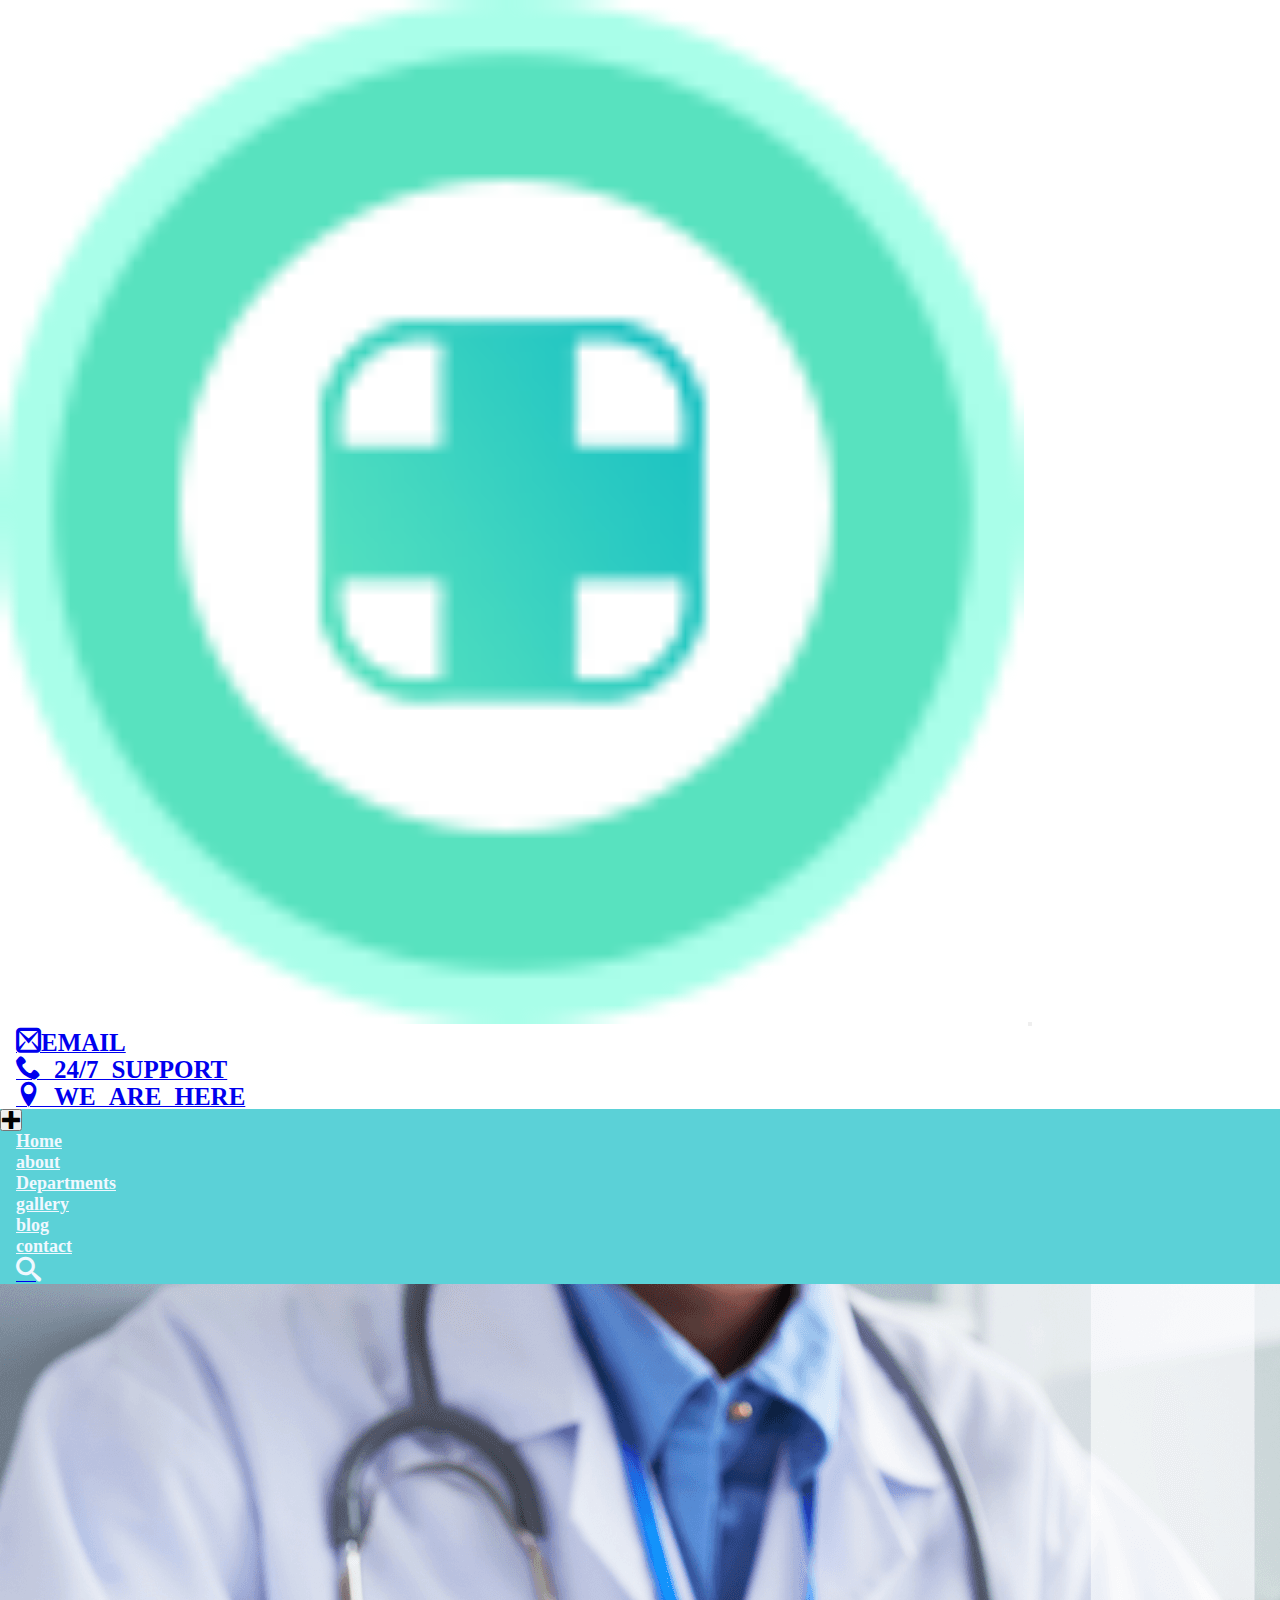
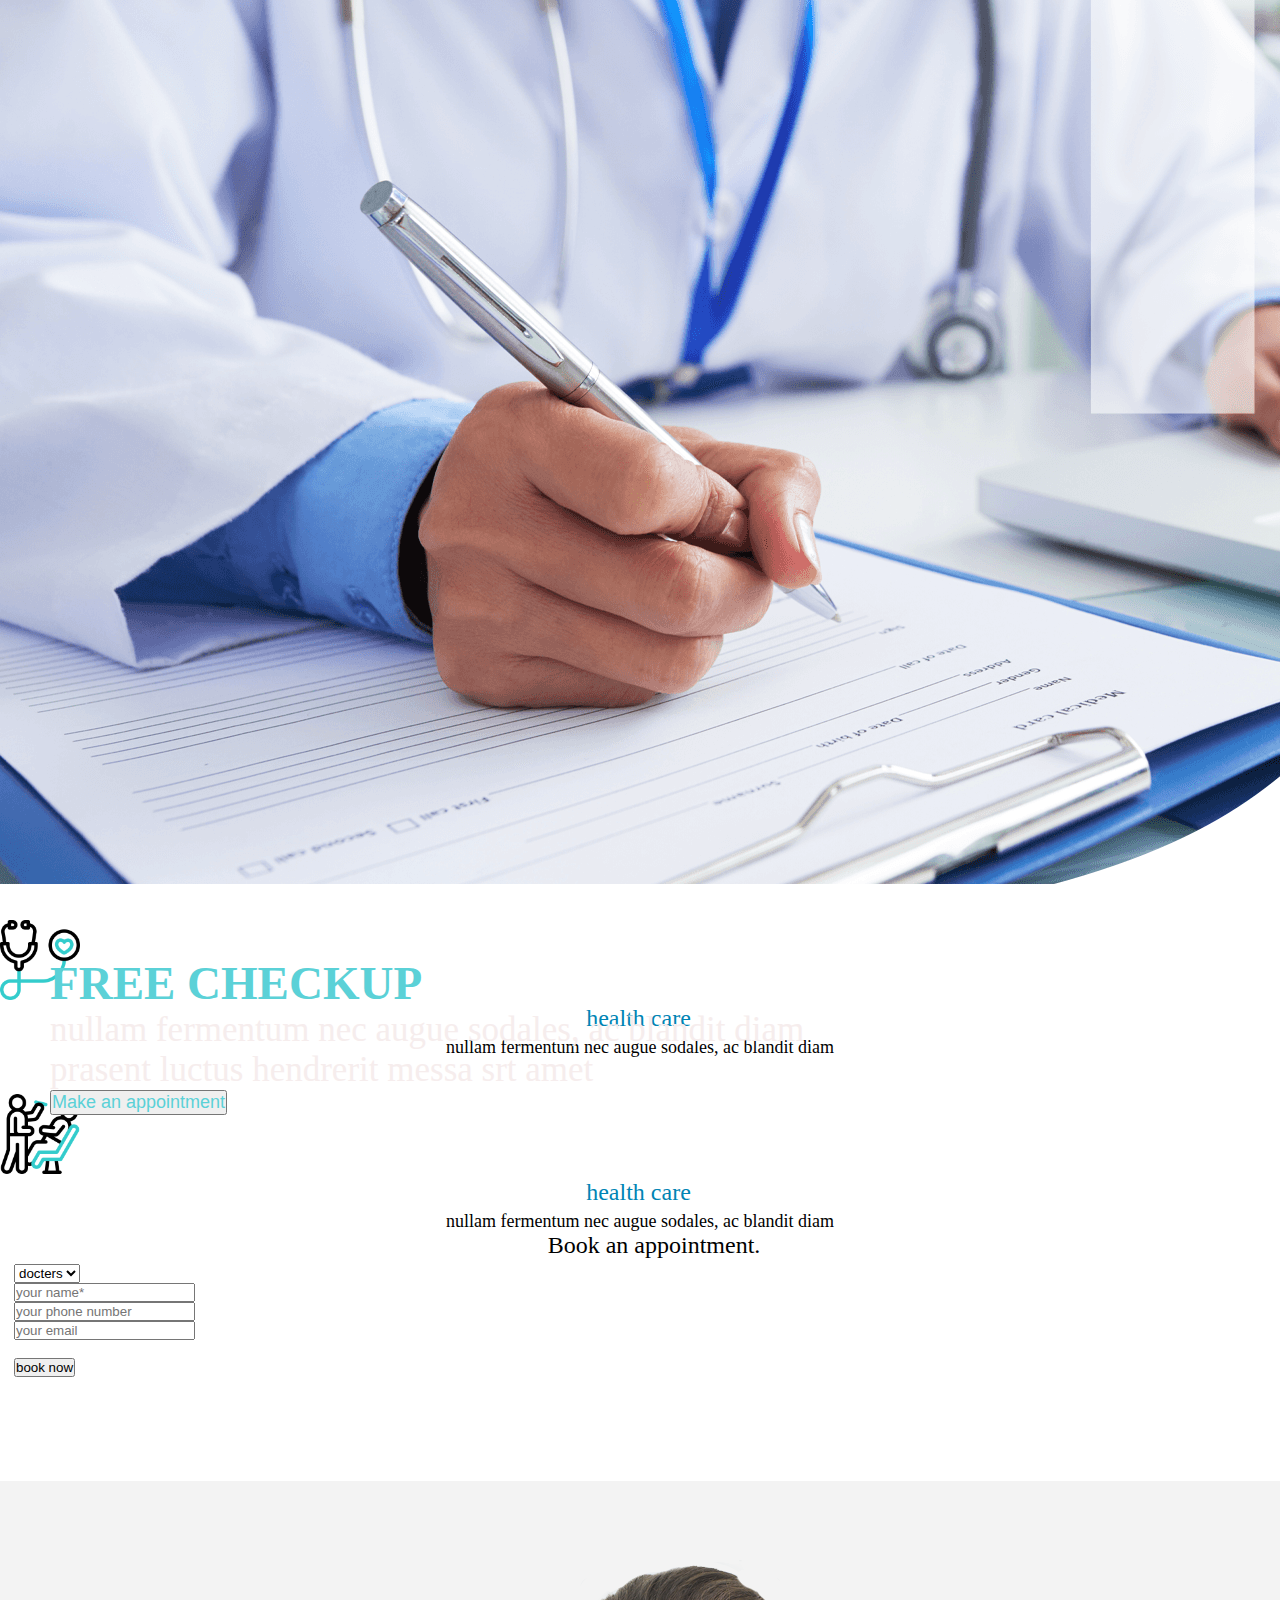
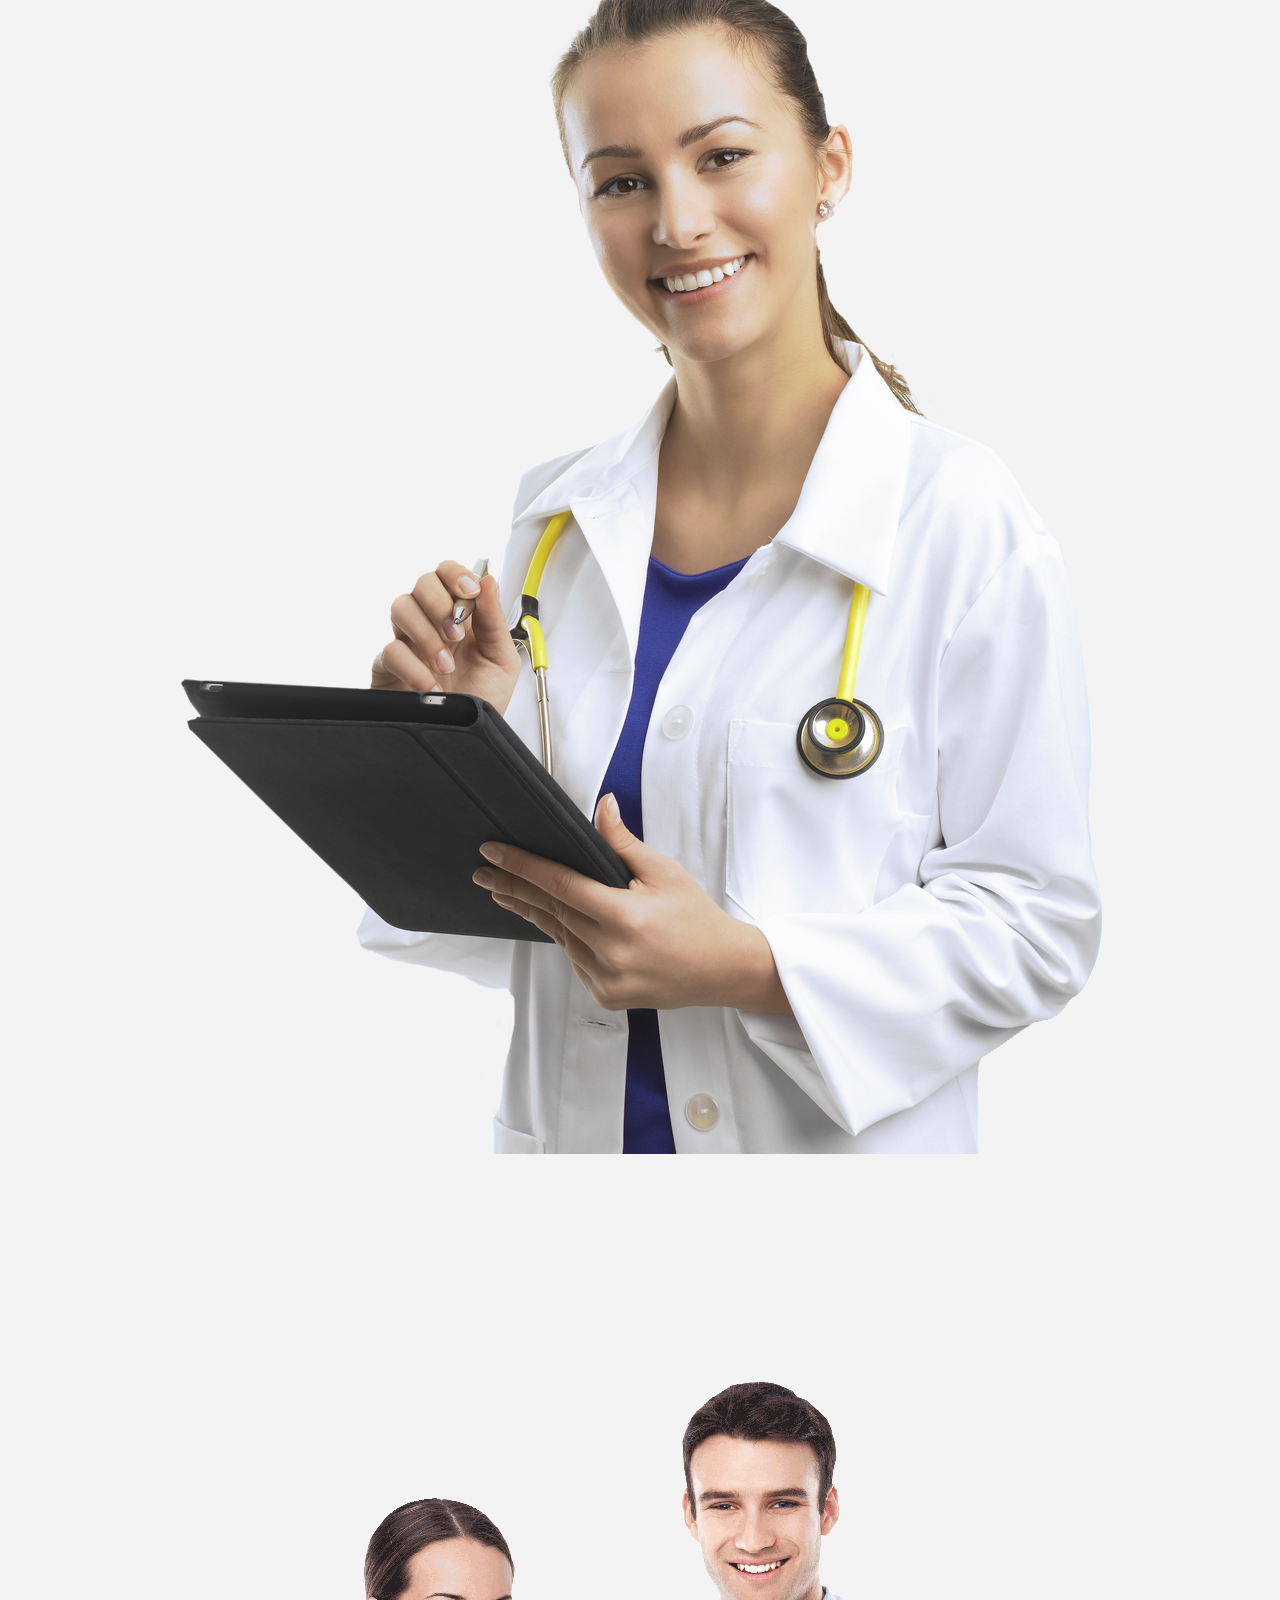
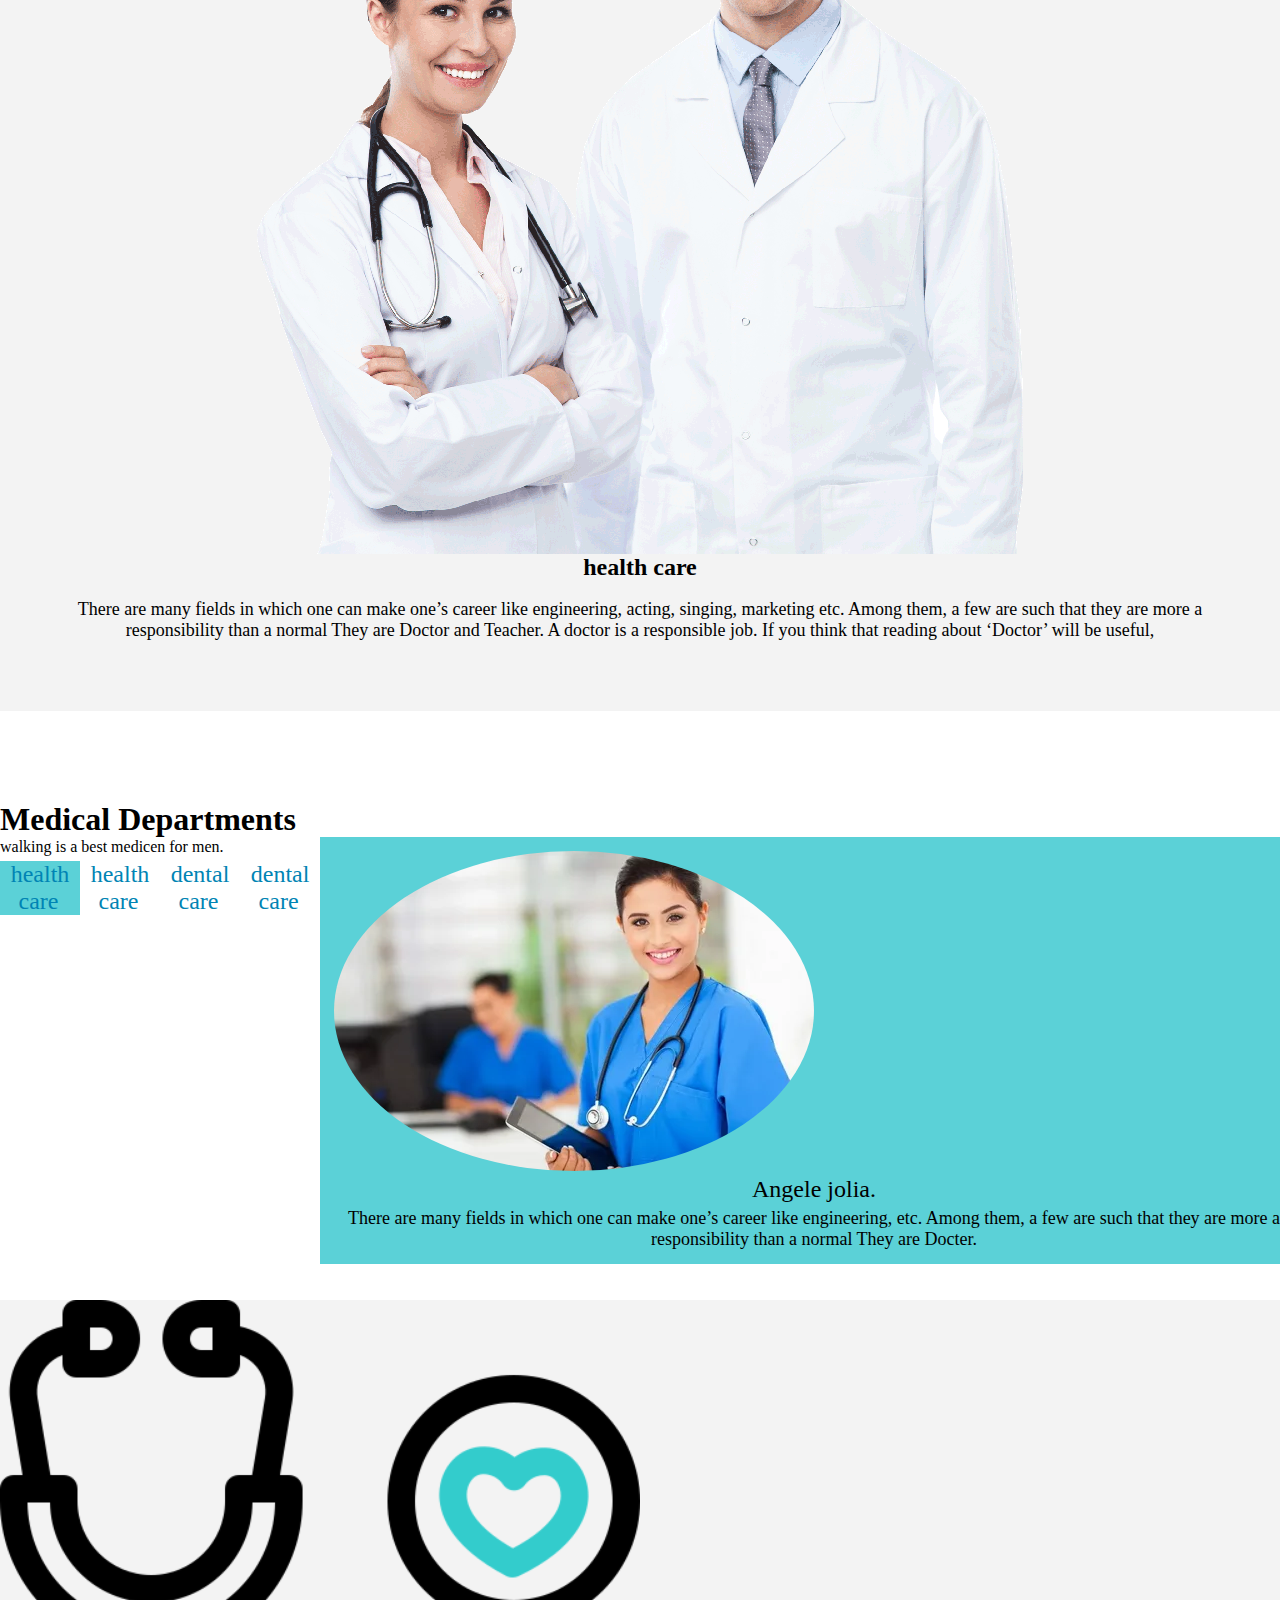
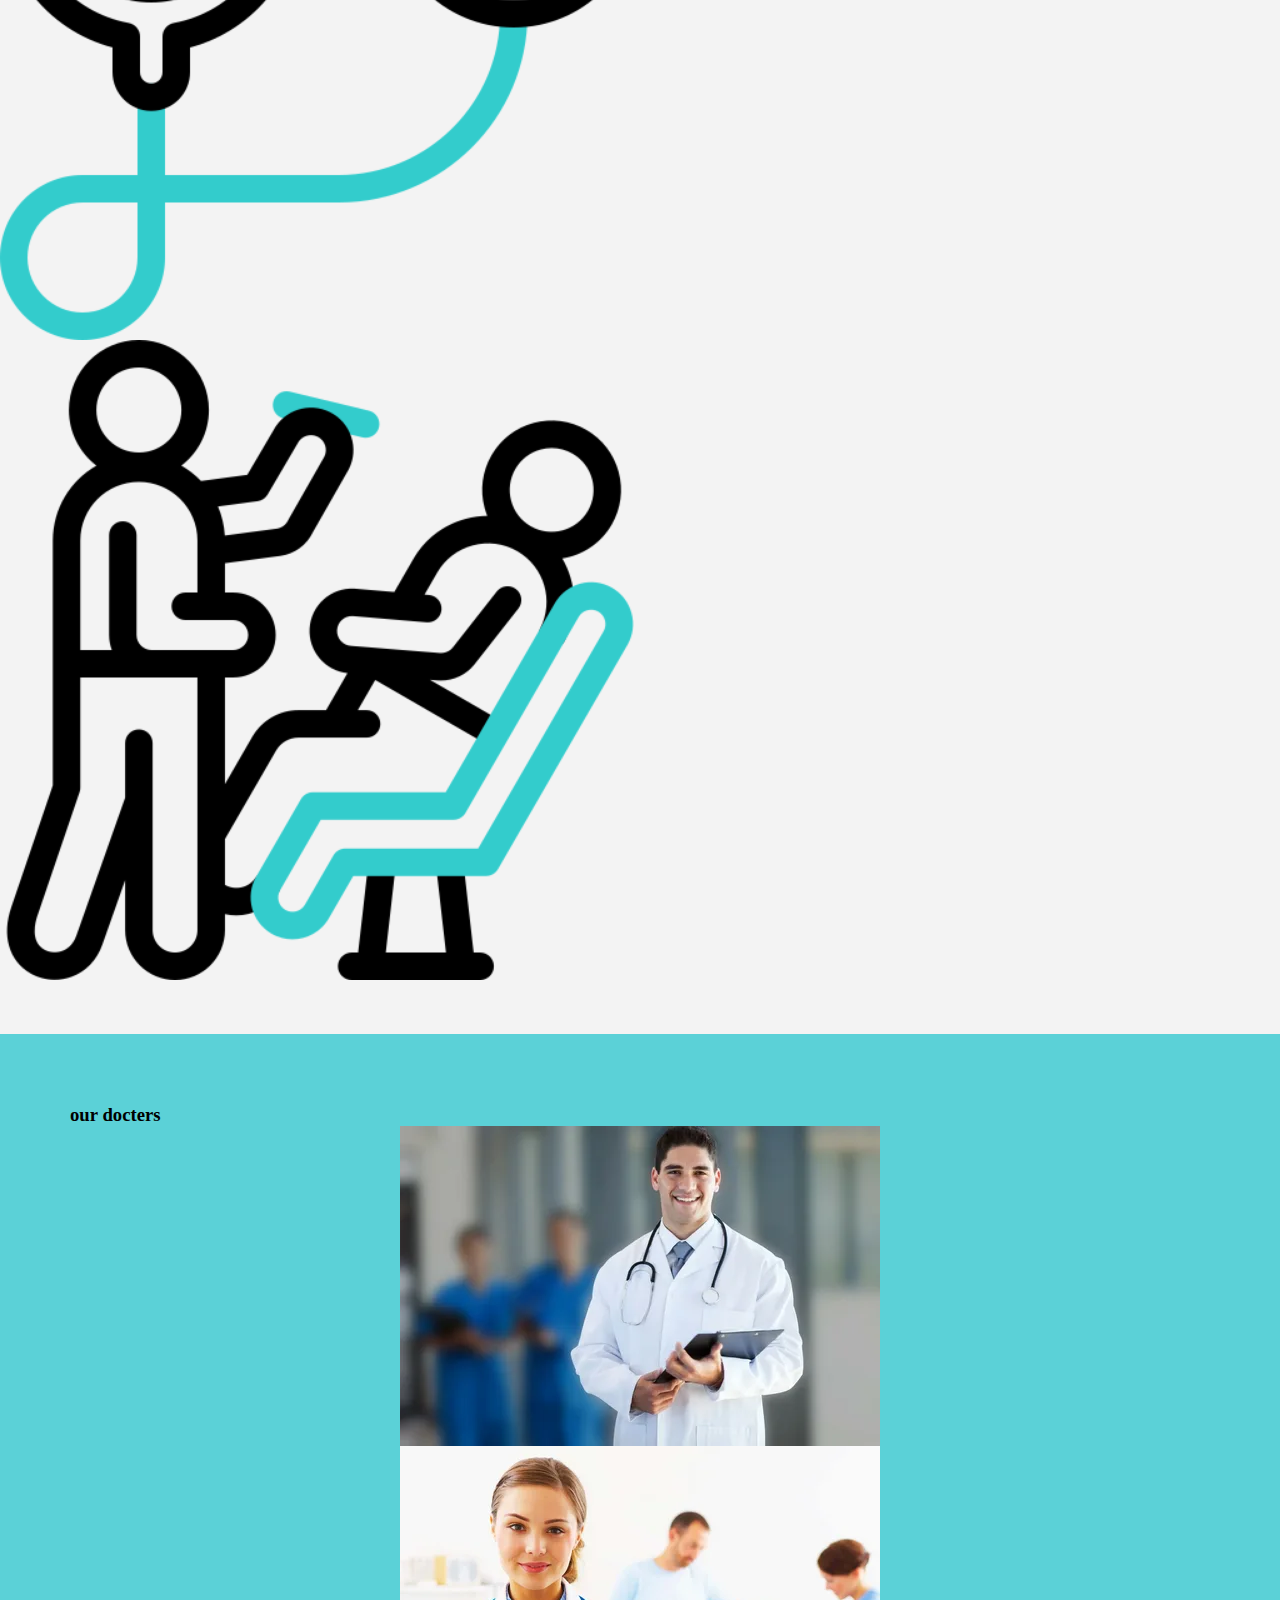
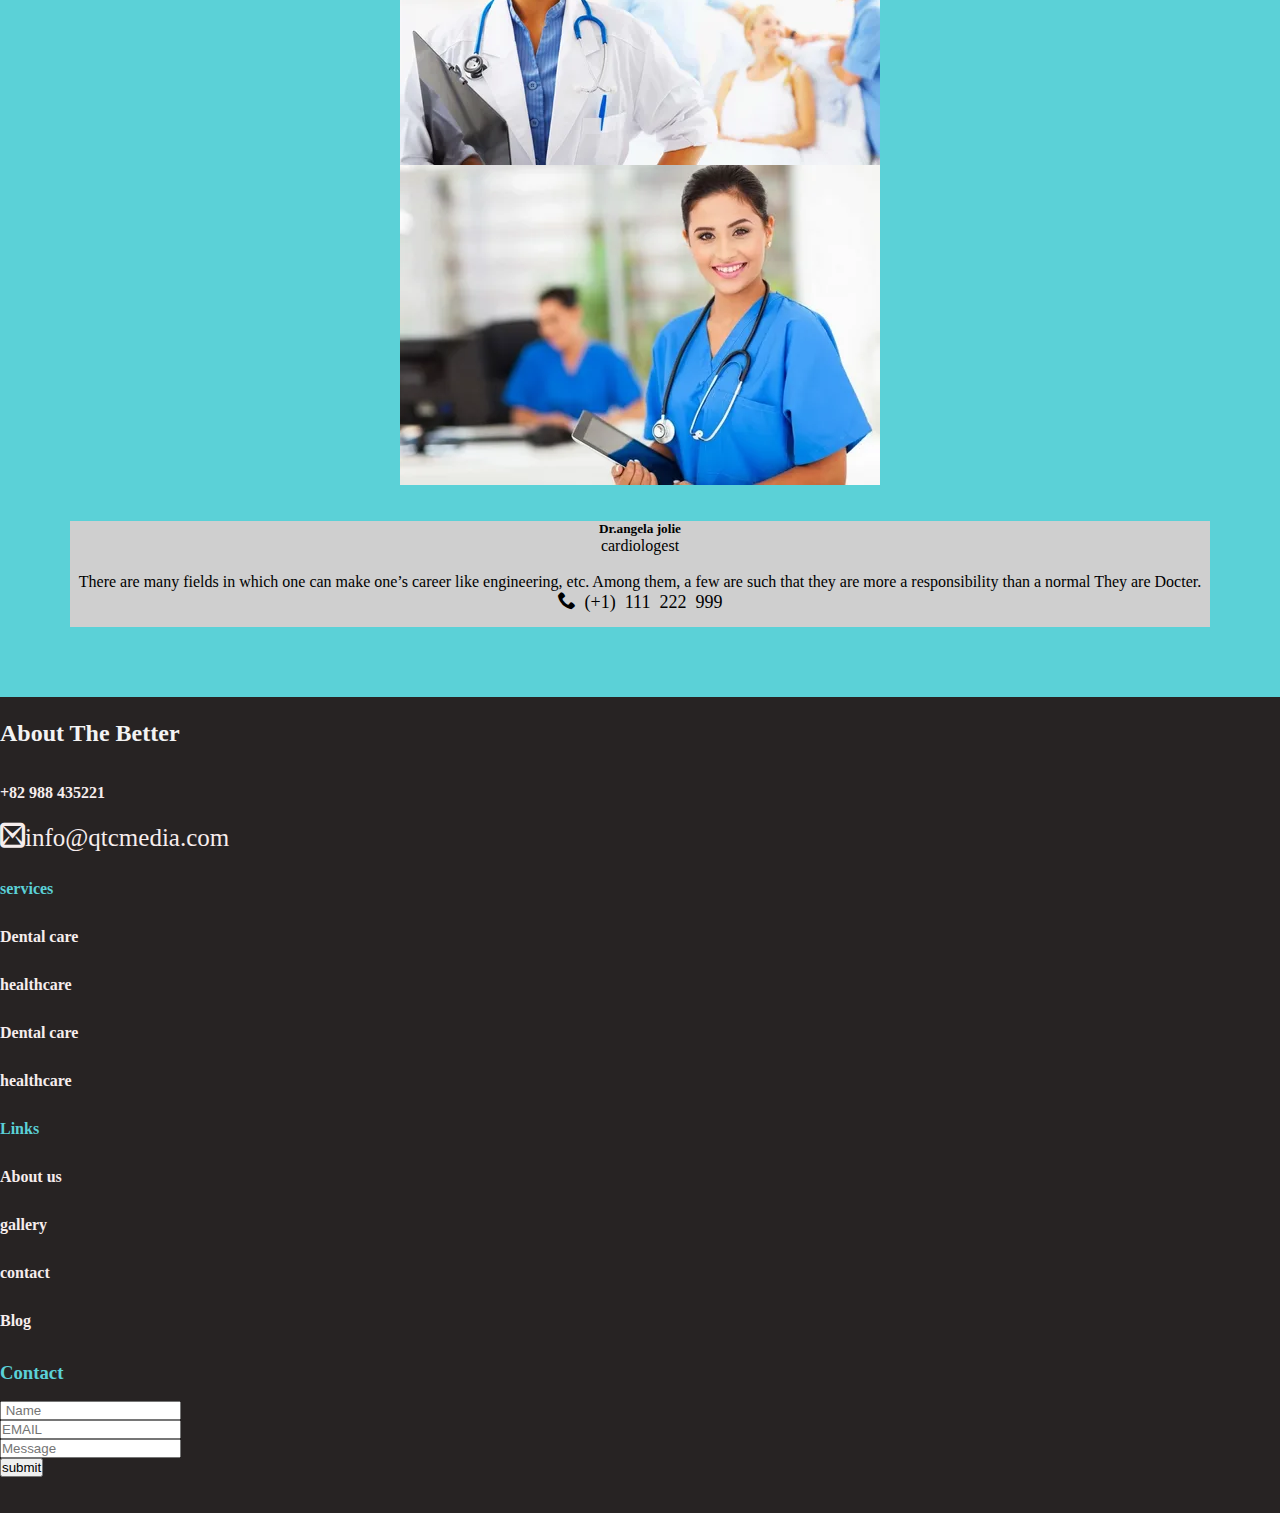
<file: index.html>
<html>
    <head>
        <meta charset="UTF-8">
        <meta name="viewport" content="width=device-width, initial-scale=1.0">
        <link href="https://cdn.jsdelivr.net/npm/bootstrap@5.3.2/dist/css/bootstrap.min.css" rel="stylesheet" integrity="sha384-T3c6CoIi6uLrA9TneNEoa7RxnatzjcDSCmG1MXxSR1GAsXEV/Dwwykc2MPK8M2HN" crossorigin="anonymous"> 
        <link rel="stylesheet" href="assets/ico-moon/style.css">  
        <link rel="stylesheet" href="style.css">
      
        <title>web-task-1</title>
    </head>
    <body>
        <div class="header">
          <div class="container">
          <nav class="navbar navbar-expand-lg navbar-light bg-light">
            <div class="container">
    
              <a class="navbar-brand" href="#"><img src="assets/imgs/thumbnai (3).png" alt="" class="w-50"></a>
              <button class="navbar-toggler" type="button" data-bs-toggle="collapse" data-bs-target="#navbarNavDropdown" aria-controls="navbarNavDropdown" aria-expanded="false" aria-label="Toggle navigation">
                <span class="navbar-toggler-icon"></span>
              </button>
              <div class="collapse navbar-collapse" id="navbarNavDropdown">
                <ul class="navbar-nav">
                  <li class="nav-item">
                    <a class="nav-link" href="#"><span class="icon-mail2"><b>EMAIL</b></span></a>
                    
                  </li>
                  <li class="nav-item">
                    <a class="nav-link" href="#"><span class=" icon-phone"> <b>24/7 SUPPORT </b></span></a>
                  </li>
                  <li class="nav-item">
                    <a class="nav-link" href="#"><span class=" icon-location"> <b> WE ARE HERE</b></span></a>
                  </li>
                

                </ul>
              </div>
            </div>
          </nav>
          <div class="nav-1">
            <nav class="navbar navbar-expand-lg" style="background-color:#5bd1d7;">
                <div class="container">
        
                  <a class="navbar-brand" href="#"></a>
                  <button class="navbar-toggler" type="button" data-bs-toggle="collapse" data-bs-target="#navbarNav" aria-controls="navbarNav" aria-expanded="false" aria-label="icon-plus">
                    <span class="icon-plus"></span>
                  </button>
                  <div class="collapse navbar-collapse" id="navbarNav">
                    <ul class="navbar-nav">
                      <li class="nav-item">
                        <a class="nav-link active" aria-current="page" href="#" style="color: aliceblue;">Home</a>
                      </li>
                      <li class="nav-item">
                        <a class="nav-link active" aria-current="page" href="#"style="color: aliceblue;">about</a>
                      </li>
                      <li class="nav-item">
                        <a class="nav-link active" aria-current="page" href="#" style="color: aliceblue;">Departments</a>
                      </li>
                      <li class="nav-item">
                        <a class="nav-link active" aria-current="page" href="#" style="color: aliceblue;">gallery</a>
                      </li>
                      <li class="nav-item">
                        <a class="nav-link active" aria-current="page" href="#" style="color: aliceblue;">blog</a>
                      </li>
                      <li class="nav-item">
                        <a class="nav-link active" aria-current="page" href="#" style="color: aliceblue;">contact</a>
                      </li>
                      <li class="nav-item">
                        <a class="nav-link active" aria-current="page" href="#"><span class=" icon-search"></span></a>
                      </li>
            
                    </ul>
                  </div>
                </div>
              </nav></div></div>
              <div id="carouselExampleSlidesOnly" class="carousel slide" data-bs-ride="carousel">
                <div class="carousel-inner">
                  <div class="carousel-item active">
                  <img src="assets/imgs/Prvni-kroky-po-medine.png" alt="" class="w-100"> 
                  </div>
                  <div class="hero-text">
                         <br>
                         <h1>FREE CHECKUP</h1>
                               <p class="line">nullam  fermentum nec augue sodales, ac blandit diam  <br>prasent luctus hendrerit messa srt amet 
                            </p>                
                              
                              <div class="butoon"><button type="button" class="btn d-flex"><a href="">Make an appointment</a></button></div>
                        </div><!-- /.hero-text -->
            
        </div><!-- /.header -->
               <div class="main-content">

<div class="product-wrapper">
  <div class="container">
<div class="row">
<div class="col-md-6 col-lg-4 pt-5">
  <br><br> <div class="card">
    <img src="assets/imgs/healthcare.png" class="card-img-top w-50" alt="...">
    <div class="card-body">
      
      <h5 class="card-title"><a>health care</a></h5>
      <p class="card-text">nullam  fermentum nec augue sodales, ac blandit diam   </p>
      
      </div>
    </div>
</div>
<div class="col-md-6 col-lg-4 pt-5">
  <br><br>  <div class="card ">
       <img src="assets/imgs/dentistry.png" class="card-img-top w-50" alt="...">
        <div class="card-body">
          <h5 class="card-title"><a>health care</a></h5>
          <p class="card-text">nullam  fermentum nec augue sodales, ac blandit diam   </p>
          
      </div>
    </div>
</div>
<div class=" form  col-md-6 col-lg-4 pt-5">
  <div class="card">
    <h3 class="card-title ">Book an appointment.</h3>
    <p class="card-text"></p>
    <select class="form-select" aria-label="Default select example">
      <option selected> docters</option>
      <option value="1">One</option>
      <option value="2">Two</option>
      <option value="3">Three</option>
    </select>
    <form>
      <div class="row mb-4">
        <label for="colFormLabelLg" class="col-sm-2 col-form-label col-form-label-lg"></label>
        <div class="col-sm-12">
          <input type="email" class="form-control form-control-sm" id="colFormLabelSm" placeholder="your name*">
        </div>
      </div>
      <div class="row mb-4">
        <label for="colFormLabelLg" class="col-sm-2 col-form-label-lg"></label>
        <div class="col-sm-12">
          <input type="email" class="form-control" id="colFormLabel" placeholder="your phone number">
        </div>
      </div>
      <div class="row ">
        <label for="colFormLabelLg" class="col-sm-2 col-form-label col-form-label-lg"></label>
        <div class="col-sm-12">
          <input type="email" class="form-control form-control-lg" id="colFormLabelLg" placeholder="your email ">
        </div>
      </div><br>
      <button type="submit" class="btn btn-primary" >book now</button>
    </form>
      </div>
    </div>
  </div>
    
  </div>
    </div>
  <br><br><br><br><br>
</div><!-- /.product-wrapper -->
<div class="box-1">
  <div class="heading1">
  
  <div class="wrapper">
    <div class="container">
<div class="row">
<div class="col-md-6 col-lg-3 pt-5   ">
    
    <div class="card" >
       <img src="assets/imgs/196-1960745_doctor-hd-png-transparent-doctor-hd.png" class="card-img-top " alt="...">
        
      </div>
</div>
<div class=" col-md-6 col-lg-3 pt-5 ">
    <div class="card">
        <img src="assets/imgs/doctors.png" class="card-img-top h5 " alt="...">
       
      </div>
</div>

<div class=" pt-5 w-50" >
    <div class="card " style="background-color: #f3f3f3;">
      <h2 class="heading-3"><a>health care</a></h2>
      <br>
      <p class="text" style="text-align: center;">There are many fields in which one can make one’s career like engineering, acting, singing, marketing etc. Among them, a few are such that they are more a responsibility than a normal  They are Doctor and Teacher. A doctor is a responsible job. If you think that reading about ‘Doctor’ will be useful, </p>
      
      </div>
</div>
</div>
    </div>
</div><!-- /.product-wrapper -->
              </div></div>



<br>
<br>
<br>
<br>
<br>
<div class="box2">
<div class="container">
<h1 class="heading">Medical Departments</h1>
<p>walking is a best medicen for men.</p>
  <div class="container">
    <div class="row">
      <div class="row " style="display:flex;">
  <div class="  col-md-6 col-lg-2 pt-5">
    <div class="card " style="background-color:#5bd1d7;">
     
        <div class="card-body ">
          <h5 class="card-title"><a>health care</a></h5>
          
        </div>
      </div>

    </div>

<div class="col-md-6 col-lg-2 pt-5">
  <div class="card  ">
    
      <div class="card-body">
        <h5 class="card-title"><a>health care</a></h5>
        
      </div>
      
    </div>
    
</div>
<div class="col-md-6 col-lg-2 pt-5">
    <div class="card  ">
      
        <div class="card-body">
          <h5 class="card-title"><a>dental care</a></h5>
          
        </div>
        
      </div>
      
</div>
<div class="col-md-6 col-lg-2 pt-5">
    <div class="card  ">
      
        <div class="card-body">
          <h5 class="card-title"><a>dental care</a></h5>
        
        </div>
        
      </div>
      
</div>

<div class=" form col-md-6 col-lg-4 pt-5" style="display:flexbox;">
        <div class="card " style="background-color: #5bd1d7;">
         
            <img src="assets/imgs/i (3).webp" style="border-radius: 60%;" class="w-100">
              <h3 class="card-title pt-2">Angele jolia.</h3>
              <p class="card-text pt-2">There are many fields in which one can make one’s career like engineering, etc. Among them, a few are such that they are more a responsibility than a normal  They are Docter. 
             
            </div>
          </div>
    </div>
    
   
</div>
</div></div>
<br><br>
<div class="bbox" >
  <div class="wrapper">
    <div class="container">
<div class="row">
  <div class="cards d-flex ">

    
<div class="  col-md-6 col-lg-3 pt-5  ">
    <div class="card" style="background-color: #f3f3f3;">

        <img src="assets/imgs/healthcare.png" class="card-img-top w-50" alt="...">
      
      </div>
</div>
<div class="col-md-6 col-lg-3 pt-5 ">
    <div class="card " style="background-color: #f3f3f3;">
        <img src="assets/imgs/dentistry.png" class="card-img-top w-50" alt="...">
     
      </div>
</div>
</div></div>
    </div>
</div><!-- /.product-wrapper -->
<br><br><br>
</div>
</div>

<div class="box-1-1" style="background-color: #5bd1d7;">
  <div class="heading1">
  <div class="wrapper">
    <div class="container">
      <h3 style="text-align: left;">our docters</h3>
      <div class="row">
  
<div class="col-md-6 col-lg-2 pt-5">
    <div class="card">
        <img src="assets/imgs/i (1).webp" class="card-img-top" alt="...">
      
      </div>
</div>
<div class="col-md-6 col-lg-2 pt-5">
    <div class="card">
        <img src="assets/imgs/i (2).webp" class="card-img-top" alt="...">
        
      </div>
</div>
<div class="  col-md-6 col-lg-2 pt-5" >
    <div class="card">
        <img src="assets/imgs/i (3).webp" class="card-img-top" alt="...">
       
</div>
</div>
<br><br>
<div class="col-md-8 col-lg-6 pt-5 mt-4" style="background-color:  #cfcfcf;">
  <div class=" ">
    
      <div class="pt-5">
        <h5 class=""><a>Dr.angela jolie</a></h5>
        <p>cardiologest</p>
    <br>
        <p>There are many fields in which one can make one’s career like engineering, etc. Among them, a few are such that they are more a responsibility than a normal  They are Docter. 
    </p>  
    <span class="icon-phone pt-5" style="color:black; font-size: large;"> (+1) 111 222 999</span>
   <br><div class="" style="color:#cfcfcf;">mmm</div> </div>
      
    </div>
    
</div>
</div>
</div>
</div><!-- /.product-wrapper -->    



</div><!-- /.main-content -->
            
             <footer class="footer  style=color:grey;">
              <div class="container">
                <div class="" >
                <div class="row">
                 
                  <div class="col-md pt-5">    
                    <ul class="newlinks-1">
                      <li ><h2 >About The Better </h2></li> 
                      <li ><a href="">+82 988 435221 </a></li>
                      <li ><a><span class="icon-mail2">info@qtcmedia.com</span></a></li></ul>
                  </div>
                  <div class="col-md pt-5">
                    <ul class="newlinks-1">
                      <li ><b class="linkhead">services</b></li> 
                    <li ><a href=""> Dental care</a></li>
                    <li ><a href=""> healthcare</a></li>
                    <li ><a href=""> Dental care</a></li >
                      <li ><a href="">healthcare</a></li>
                    </ul>
                  </div>
                  <div class="col-md pt-5">
                    <ul class="newlinks-1">
                      <li ><b class="linkhead">Links</b></li> 
                    <li ><a href=""> About us </a></li>
                    <li ><a href=""> gallery</a></li>
                    <li ><a href=""> contact</a></li >
                      <li ><a href="">Blog</a></li>
                    </ul>
                  </div>
                  <div class="col-md- pt-5">
                    <ul class="newlinks-1">
                      <li ><h3 class="linkhead"> Contact</h3></li> 
                      <div class="row">
                        <div class="col-lg-2">
                          <input type="text" class="form-control mb-4" placeholder=" Name" aria-label=" Name">
                        </div>
                        <div class="col-lg-2">
                          <input type="text" class="form-control" placeholder="EMAIL" aria-label="EMAIL">
                        </div>
                        
                      </div>
                   
                      <div class="col-lg-6 col pt-5">
                        <input type="text "  class="form-control" placeholder="Message" aria-label="Message" style="color: #f3f3f3;" style="background-color: black;">
                      </div> 
                    
                      <button type="submit" class="btn btn-primary mt-4" >submit</button>
                    </ul>
                  </div>
                </div>
              </div>
              <!-- /.container -->
               <br>   <br>   
    </body>
      <script src="https://cdn.jsdelivr.net/npm/bootstrap@5.3.2/dist/js/bootstrap.bundle.min.js" integrity="sha384-C6RzsynM9kWDrMNeT87bh95OGNyZPhcTNXj1NW7RuBCsyN/o0jlpcV8Qyq46cDfL" crossorigin="anonymous"></script>
      </html>
</file>
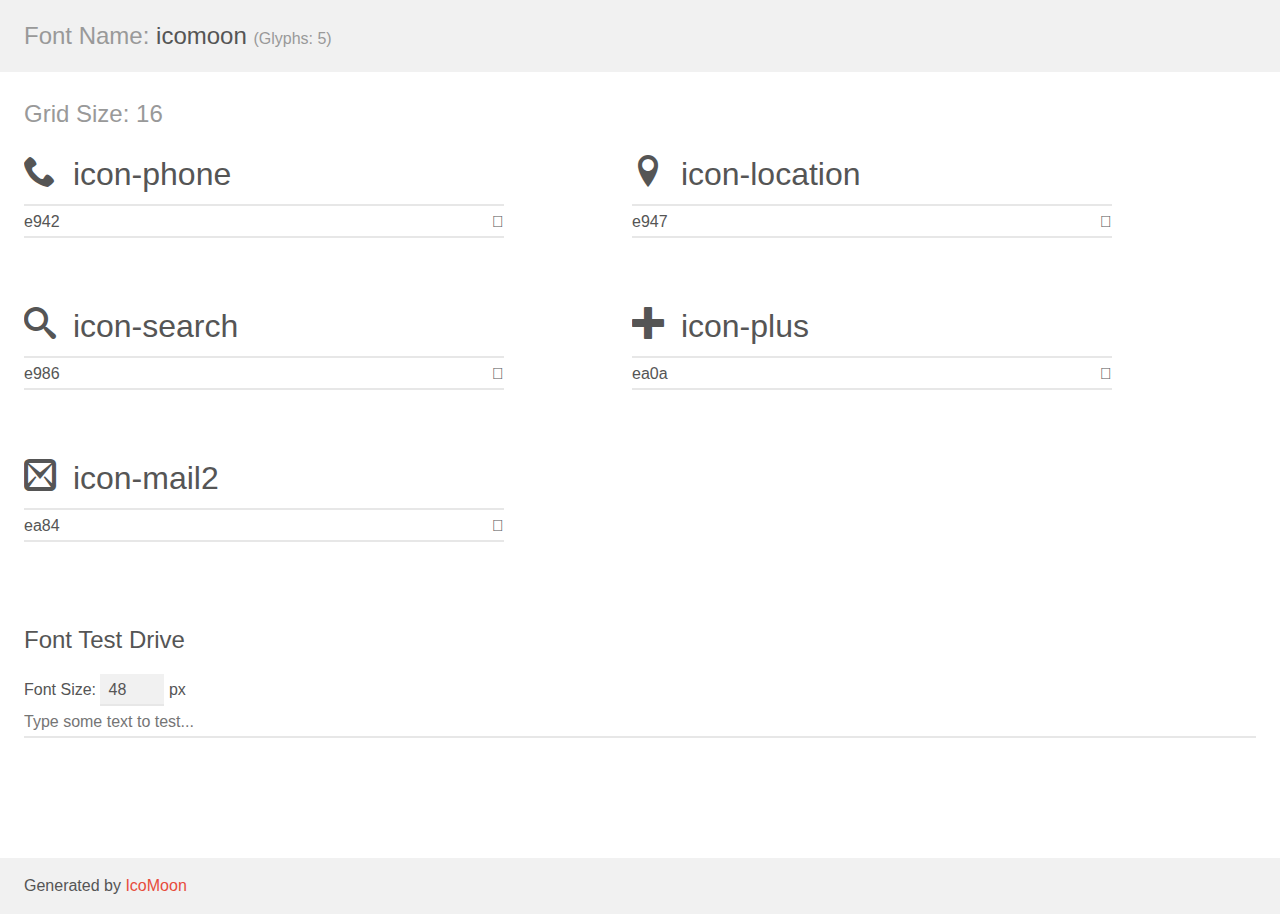
<file: assets/ico-moon/demo.html>
<!doctype html>
<html>
<head>
    <meta charset="utf-8">
    <title>IcoMoon Demo</title>
    <meta name="description" content="An Icon Font Generated By IcoMoon.io">
    <meta name="viewport" content="width=device-width, initial-scale=1">
    <link rel="stylesheet" href="demo-files/demo.css">
    <link rel="stylesheet" href="style.css"></head>
<body>
    <div class="bgc1 clearfix">
        <h1 class="mhmm mvm"><span class="fgc1">Font Name:</span> icomoon <small class="fgc1">(Glyphs:&nbsp;5)</small></h1>
    </div>
    <div class="clearfix mhl ptl">
        <h1 class="mvm mtn fgc1">Grid Size: 16</h1>
        <div class="glyph fs1">
            <div class="clearfix bshadow0 pbs">
                <span class="icon-phone"></span>
                <span class="mls"> icon-phone</span>
            </div>
            <fieldset class="fs0 size1of1 clearfix hidden-false">
                <input type="text" readonly value="e942" class="unit size1of2" />
                <input type="text" maxlength="1" readonly value="&#xe942;" class="unitRight size1of2 talign-right" />
            </fieldset>
            <div class="fs0 bshadow0 clearfix hidden-true">
                <span class="unit pvs fgc1">liga: </span>
                <input type="text" readonly value="phone, telephone" class="liga unitRight" />
            </div>
        </div>
        <div class="glyph fs1">
            <div class="clearfix bshadow0 pbs">
                <span class="icon-location"></span>
                <span class="mls"> icon-location</span>
            </div>
            <fieldset class="fs0 size1of1 clearfix hidden-false">
                <input type="text" readonly value="e947" class="unit size1of2" />
                <input type="text" maxlength="1" readonly value="&#xe947;" class="unitRight size1of2 talign-right" />
            </fieldset>
            <div class="fs0 bshadow0 clearfix hidden-true">
                <span class="unit pvs fgc1">liga: </span>
                <input type="text" readonly value="location, map-marker" class="liga unitRight" />
            </div>
        </div>
        <div class="glyph fs1">
            <div class="clearfix bshadow0 pbs">
                <span class="icon-search"></span>
                <span class="mls"> icon-search</span>
            </div>
            <fieldset class="fs0 size1of1 clearfix hidden-false">
                <input type="text" readonly value="e986" class="unit size1of2" />
                <input type="text" maxlength="1" readonly value="&#xe986;" class="unitRight size1of2 talign-right" />
            </fieldset>
            <div class="fs0 bshadow0 clearfix hidden-true">
                <span class="unit pvs fgc1">liga: </span>
                <input type="text" readonly value="search, magnifier" class="liga unitRight" />
            </div>
        </div>
        <div class="glyph fs1">
            <div class="clearfix bshadow0 pbs">
                <span class="icon-plus"></span>
                <span class="mls"> icon-plus</span>
            </div>
            <fieldset class="fs0 size1of1 clearfix hidden-false">
                <input type="text" readonly value="ea0a" class="unit size1of2" />
                <input type="text" maxlength="1" readonly value="&#xea0a;" class="unitRight size1of2 talign-right" />
            </fieldset>
            <div class="fs0 bshadow0 clearfix hidden-true">
                <span class="unit pvs fgc1">liga: </span>
                <input type="text" readonly value="plus, add" class="liga unitRight" />
            </div>
        </div>
        <div class="glyph fs1">
            <div class="clearfix bshadow0 pbs">
                <span class="icon-mail2"></span>
                <span class="mls"> icon-mail2</span>
            </div>
            <fieldset class="fs0 size1of1 clearfix hidden-false">
                <input type="text" readonly value="ea84" class="unit size1of2" />
                <input type="text" maxlength="1" readonly value="&#xea84;" class="unitRight size1of2 talign-right" />
            </fieldset>
            <div class="fs0 bshadow0 clearfix hidden-true">
                <span class="unit pvs fgc1">liga: </span>
                <input type="text" readonly value="mail3, contact3" class="liga unitRight" />
            </div>
        </div>
    </div>

    <!--[if gt IE 8]><!-->
    <div class="mhl clearfix mbl">
        <h1>Font Test Drive</h1>
        <label>
            Font Size: <input id="fontSize" type="number" class="textbox0 mbm"
            min="8" value="48" />
            px
        </label>
        <input id="testText" type="text" class="phl size1of1 mvl"
        placeholder="Type some text to test..." value=""/>
        <div id="testDrive" class="icon-" style="font-family: icomoon">&nbsp;
        </div>
    </div>
    <!--<![endif]-->
    <div class="bgc1 clearfix">
        <p class="mhl">Generated by <a href="https://icomoon.io/app">IcoMoon</a></p>
    </div>

    <script src="demo-files/demo.js"></script>
</body>
</html>
</file>
<file: assets/ico-moon/style.css>
@font-face {
  font-family: 'icomoon';
  src:  url('fonts/icomoon.eot?itebjd');
  src:  url('fonts/icomoon.eot?itebjd#iefix') format('embedded-opentype'),
    url('fonts/icomoon.ttf?itebjd') format('truetype'),
    url('fonts/icomoon.woff?itebjd') format('woff'),
    url('fonts/icomoon.svg?itebjd#icomoon') format('svg');
  font-weight: normal;
  font-style: normal;
  font-display: block;
}

[class^="icon-"], [class*=" icon-"] {
  /* use !important to prevent issues with browser extensions that change fonts */
  font-family: 'icomoon' !important;
  speak: never;
  font-style: normal;
  font-weight: normal;
  font-variant: normal;
  text-transform: none;
  line-height: 1;

  /* Better Font Rendering =========== */
  -webkit-font-smoothing: antialiased;
  -moz-osx-font-smoothing: grayscale;
}

.icon-phone:before {
  content: "\e942";
}
.icon-location:before {
  content: "\e947";
}
.icon-search:before {
  content: "\e986";
}
.icon-plus:before {
  content: "\ea0a";
}
.icon-mail2:before {
  content: "\ea84";
}
</file>
<file: style.css>
* {
    padding: 0;
    margin: 0;
    --color:rgb(91, 209, 215);

     --black-color: black;
--white-color:#f6eded;
--grey: #f3f3f3;
    --dark-grey: #cfcfcf;
 
    --blue-color: #0084B4;
}
.body{
width: 100%;
}
.navbar-nav .nav-item a{
    font-size: large;
    font-weight: 600;
    margin: 8px;
    

}
.navbar-nav .nav-item a:hover{
    color: var(--green);
}
.nav-item1 img{
margin-left: 1px;
    width: 60px;
}
.navbar-nav .nav-item1 a{
    font-size: large;
    font-weight: 600;
    margin: 8px;
    margin-top: 1px;


}
.navbar-nav .nav-item1 a:hover{
    color: var(--green);
}
.carousel.slide{
height: 90%;
}
.hero-text {
    text-align: left;
    color: rgb(212, 212, 212)!important;
    position: absolute;
padding: 50px;
font-size: larger;

}
.hero-text h1{
    color: var(--black-color);
    
    font-weight: 700;
font-size: 47px;   
}
.hero-text p.line{
    
    color:var(--grey);
    font-size: 35px;
    font-weight: 400;
    
}
.butoon .btn a{
 
    color:var(--green);
font-size: large;
text-decoration: none;
font-weight: 500;
    }
    
.butoon .btn:hover{
 color:var(--black-color);
font-size: large;
background-color:var(--white-color);
}

.main-content .box .heading1{
    text-align: center;
    margin-top: 65px;
}
.main-content .box .heading1 h1{
color: var(--black-color);
font-weight: 700;
}
.card{
align-items: center;   
--bs-card-border-color:none;    
}
.product-wrapper .card img{
width: 80px;
}
.card .card-title {
    margin-top: 5px;
text-align: center;
font-weight: 500;
font-size: x-large;
}
.card .card-title a:hover{
color: var(--green);
}
.card .card-text{
    text-align: center;
    font-size: large;
margin-top: 5px;
}
.box-1{
    height: 400px;
    height: auto;
    background-color: var(--grey);
}
.box-1 .heading1{
    text-align: center;
padding: 70px;
}
.box-1 .heading1 h1{
color: var(--black-color);
font-weight: 700;

}
.img img{
    height: 200px;
    position: absolute;

}
.img .text{
    position: relative;
    text-align: center;
}
.img .text h1{
    padding: 15px;
    color: var(--white-color);
    font-weight: 700;
}
.img .text p{
    color: var(--white-color);
    font-weight: 600;
}

.box-2 h1{
color: var(--black-color);
font-weight: 700;

}
.box-2 .card .img{
    width: 25px;
}
.box-3 img{
    height: 50%;
    width: 100%;
}
.box-4 .card img{
    border-radius: -10px;
    border: 2px;
}
.form .card{
    --bs-card-border-color:var(--green);
    margin-top: -10px;
    width: 100%;
    }
.form .card{
    
margin-top:-19px;
padding: 15px;

}
.form .card h1{
    font-size: 40px;
padding: 5px;
}
.bbox {
    background-color: var(--grey);
}
.bbox img{
    background-color: var(--grey);
}
.box-4 img{
    background-color: black;
    height: 300px;
}
.box-3 .img .text{
    padding: 4px;
    position: relative;
    text-align: center;
}
 .box-3 .img .text h1{
margin-top: 10px;
    color: var(--black-color);
    font-weight: 700;
}
 .box-3 .img .text p{
    color: var(--black-color);
    font-weight: 700;
}
.box-1-1{
    height: 400px;
    height: auto;

}
.box-1-1 .heading1{
    text-align: center;
padding: 70px;
}
.box-1-1 .heading1 h1{
color: var(--black-color);
font-weight: 700;

}
.fotter img{

}
.fotter-links{
    width: 100%!important;
}
.footer{
    width: 100%;
    background-color: #272323;
    height:auto;
    }
    .newlinks-1{
        list-style-type: none;
        text-decoration: none;
        
        color: var(--white-color);
        margin: px;
        font-weight: 600;
        line-height: 3;
    }
    .newlinks-1 li{
        color: var(--grey);
         list-style-type: none;
         text-decoration: none;
         justify-content: space-between;
     }
    .newlinks-1 li a{
        color: var(--white-color);
         list-style-type: none;
         text-decoration: none;
     }
    .newlinks-1 li a:hover{
        color: var(--color);
    text-decoration: underline;
    }
    .newlinks-1 li a:hover span{
        color: var(--color);
    text-decoration: underline;
    }
    .linkhead{
        color:var(--color);
    }
  
   
    .header .hero-img .hero img{
        width: 100%;
        height: 105%;
    }
  
    
    .nav-1 .navbar{
        margin-top: 0%;
    }
    .navbar-brand img{
        width: 80%;
    }
    .nav-item{
        padding:0px 8px;
    }
    .nav-link a{
        font-size: xx-large;
    }
    .icon-mail2 {
        font-size:25px;
    
    }
    .icon-phone{
        font-size:25px ;
    }
    .icon-plus{
    font-size: large;
    }
    .icon-location{
        font-size: 25PX;
    }
    .icon-search {
        font-size: 25px ;
        color: aliceblue;
    }
    .nav-link .active{
        font-weight: 400;
    }
    .carousel.slide{
        height: 90%;
        
        }
        .carousel-item.active{
            position: relative;
            margin-top: 0%;
        }
        .hero-text {
            text-align: left;
            color: var(--white-color);
            position: absolute;
        padding: 50px;
        font-size: larger;
        
        }
        .hero-text h1{
            color: var(--color);
            
            font-weight: 700;
        font-size: 47px;   
        }
        .hero-text p.line{
            
            color:var(--white-color);
            font-size: 35px;
            font-weight: 400;
            
        }
        .butoon .btn a{
         
            color:var(--color);
        font-size: large;
        text-decoration: none;
        font-weight: 500;
    border-radius: 25px;      
    
    }
            
        .butoon .btn:hover{
         color:var(--black-color);
        font-size: large;
        background-color:var(--black-color);
        border-radius: 25px;  
        }
        .box-2 h1{
            color: var(--black-color);
            font-weight: 700;
        }
           
            .card-title a{
                margin-right: 3px;
                color: #0084B4;
            }
        .form .card{
            --bs-card-border-color:var(--color);
            padding: 14px;
        }
         .box-1 .card .img{
            height: 29px;
         }
         .text{
            font-size: large;
            font-weight: 500;
         }
        .heading-3 a{
            margin-right: 0%;
        }
        .box2 .card{
            --bs-card-border-color:var(--black-color);
        
        }
        .cards .card{
            --bs-card-border-color:var(--grey);
            
        
        }
       
        .bbox img{
            background-color: var(--grey);
            width: 50%;
        }
</file>
<file: assets/ico-moon/demo-files/demo.css>
body {
  padding: 0;
  margin: 0;
  font-family: sans-serif;
  font-size: 1em;
  line-height: 1.5;
  color: #555;
  background: #fff;
}
h1 {
  font-size: 1.5em;
  font-weight: normal;
}
small {
  font-size: .66666667em;
}
a {
  color: #e74c3c;
  text-decoration: none;
}
a:hover, a:focus {
  box-shadow: 0 1px #e74c3c;
}
.bshadow0, input {
  box-shadow: inset 0 -2px #e7e7e7;
}
input:hover {
  box-shadow: inset 0 -2px #ccc;
}
input, fieldset {
  font-family: sans-serif;
  font-size: 1em;
  margin: 0;
  padding: 0;
  border: 0;
}
input {
  color: inherit;
  line-height: 1.5;
  height: 1.5em;
  padding: .25em 0;
}
input:focus {
  outline: none;
  box-shadow: inset 0 -2px #449fdb;
}
.glyph {
  font-size: 16px;
  width: 15em;
  padding-bottom: 1em;
  margin-right: 4em;
  margin-bottom: 1em;
  float: left;
  overflow: hidden;
}
.liga {
  width: 80%;
  width: calc(100% - 2.5em);
}
.talign-right {
  text-align: right;
}
.talign-center {
  text-align: center;
}
.bgc1 {
  background: #f1f1f1;
}
.fgc1 {
  color: #999;
}
.fgc0 {
  color: #000;
}
p {
  margin-top: 1em;
  margin-bottom: 1em;
}
.mvm {
  margin-top: .75em;
  margin-bottom: .75em;
}
.mtn {
  margin-top: 0;
}
.mtl, .mal {
  margin-top: 1.5em;
}
.mbl, .mal {
  margin-bottom: 1.5em;
}
.mal, .mhl {
  margin-left: 1.5em;
  margin-right: 1.5em;
}
.mhmm {
  margin-left: 1em;
  margin-right: 1em;
}
.mls {
  margin-left: .25em;
}
.ptl {
  padding-top: 1.5em;
}
.pbs, .pvs {
  padding-bottom: .25em;
}
.pvs, .pts {
  padding-top: .25em;
}
.unit {
  float: left;
}
.unitRight {
  float: right;
}
.size1of2 {
  width: 50%;
}
.size1of1 {
  width: 100%;
}
.clearfix:before, .clearfix:after {
  content: " ";
  display: table;
}
.clearfix:after {
  clear: both;
}
.hidden-true {
  display: none;
}
.textbox0 {
  width: 3em;
  background: #f1f1f1;
  padding: .25em .5em;
  line-height: 1.5;
  height: 1.5em;
}
#testDrive {
  display: block;
  padding-top: 24px;
  line-height: 1.5;
}
.fs0 {
  font-size: 16px;
}
.fs1 {
  font-size: 32px;
}
</file>
